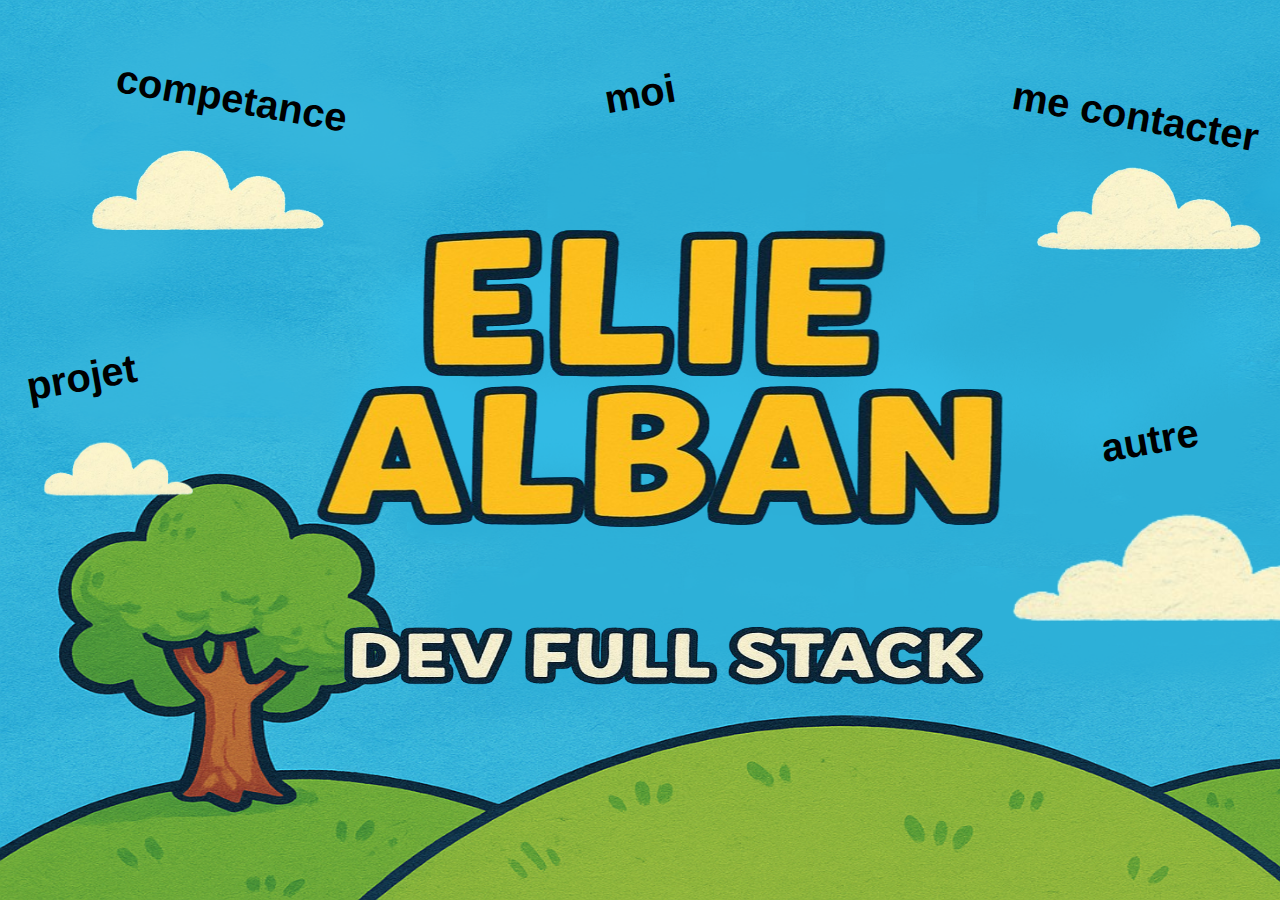
<file: index.html>
<!doctype html>
<html lang="fr">
    <head>
        <meta charset="UTF-8">
        <title>elie alban</title>
        <link href="index.css" rel="stylesheet">
        <meta name="viewport" content="width=device-width, initial-scale=1.0">
    </head>
    <body>
        
        <div class ="premier">
            <p>competance</p>
            <a href="file:///C:/Users/drago/OneDrive/Documents/CODA/global/projet/prtfolio_2/page2.html"><img src="nuage1.png"></a>
        </div>
        <div class="deuxieme">
            <p>projet</p>
            <a href="file:///C:/Users/drago/OneDrive/Documents/CODA/global/projet/prtfolio_2/page3.html"><img src="nuage2.png"></a>
        </div>
        <div class="troisieme">
            <p>moi</p>
            <a href="file:///C:/Users/drago/OneDrive/Documents/CODA/global/projet/prtfolio_2/moi.html"><img src="eliealban.png"></a>
        </div>
        <div class="quatrieme">
            <p>me contacter</p>
            <a href="file:///C:/Users/drago/OneDrive/Documents/CODA/global/projet/prtfolio_2/index.html"><img src="nuage3.png"></a>
        </div>
        <div class="cinquieme">
            <p>autre</p>
            <a href="file:///C:/Users/drago/OneDrive/Documents/CODA/global/projet/prtfolio_2/index.html"><img src="nuage4.png"></a>
        </div>
        <div class ="dev">
            <img src="devfullstack.png" alt="development" title="development" loading="lazy" width="100%"/>
        </div>

    </body>
</html>
</file>
<file: index.css>
body {
    background-image: url("fond.png");
    background-size: cover;
    background-attachment: fixed;
    background-repeat: no-repeat;
    overflow-x: hidden; /* empêche le défilement horizontal */
    margin: 0;
    
}

/* === PREMIER === */
div.premier img {
    position: absolute;
    top: 15%;
    left: 5%;
    height: 120px;
    width: 280px;
    transition: transform 0.4s ease;
}
div.dev img {
    position: absolute;
    top: 73%;
    left: 50%;
    height: 77px;
    width: 660px;
    transform: translate(-46%, -50%);

}
div.premier p {
    position: absolute;
    top: 4%;
    left: 9%;
    transform: rotate(10deg);
    transition: transform 0.7s ease;
    font-size: 40px;
    font-family: Arial, sans-serif;
    font-weight: bold;
}

/* === DEUXIEME === */
div.deuxieme img {
    position: absolute;
    top: 48%;
    left: 2%;
    height: 80px;
    width: 180px;
    transition: transform 0.4s ease;
}

div.deuxieme p {
    position: absolute;
    top: 35%;
    left: 2%;
    transform: rotate(-10deg);
    transition: transform 0.7s ease;
    font-size: 40px;
    font-family: Arial, sans-serif;
    font-weight: bold;
}

/* === TROISIEME === */
div.troisieme img {
    position: absolute;
    top: 42%;
    left: 50%;
    height: 336px;
    width: 743px;
    transform: translate(-48%, -50%);
    transition: transform 1.4s ease;
}

div.troisieme p {
    position: absolute;
    top: 6%;
    left: 50%;
    transform: translate(-50%, -50%) rotate(-10deg);
    transition: transform 0.7s ease;
    font-size: 40px;
    font-family: Arial, sans-serif;
    font-weight: bold;
}

/* === QUATRIEME === */
div.quatrieme img {
    position: absolute;
    top: 17%;
    left: 78%;
    height: 120px;
    width: 280px;
    transition: transform 0.4s ease;
}

div.quatrieme p {
    position: absolute;
    top: 6%;
    left: 79%;
    transform: rotate(10deg);
    transition: transform 0.7s ease;
    font-size: 40px;
    font-family: Arial, sans-serif;
    font-weight: bold;
}

/* === CINQUIEME === */
div.cinquieme img {
    position: absolute;
    top: 55%;
    left: 79%;
    height: 160px;
    width: 320px;
    transition: transform 0.4s ease;
}

div.cinquieme p {
    position: absolute;
    top: 42%;
    left: 86%;
    transform: rotate(-10deg);
    transition: transform 0.7s ease;
    font-size: 40px;
    font-family: Arial, sans-serif;
    font-weight: bold;
}

/* === EFFETS AU SURVOL === */
div.premier:hover {
    img {
    transform-origin: center center;
    transform: scale(1.1) rotate(5deg);
    }
    p {
        transform-origin: 80px 350px;
        transform: rotate(-5deg);
    }
}

div.deuxieme:hover {
    img {
    transform-origin: center center;
    transform: scale(1.1) rotate(-5deg);
    }
    p {
        transform-origin: 0px 300px;
        transform: rotate(15deg);
    }
}

div.quatrieme:hover {
    img {
    transform-origin: center center;
    transform: scale(1.1) rotate(5deg);
    }
    p {
        transform-origin: 80px 350px;
        transform: rotate(-5deg);
    }
}


div.cinquieme:hover {
    img {
    transform-origin: center center;
    transform: scale(1.1) rotate(-5deg);
    }
    p {
        transform-origin: 0px 300px;
        transform: rotate(15deg);
    }
}

div.troisieme:hover img {
    transform: translate(-48%, -50%) scale(1.03);
}
div.troisieme:hover p {
    transform-origin: 50% 50%;
    transform: translate(-50%, -50%) rotate(-5deg);
}
</file>
